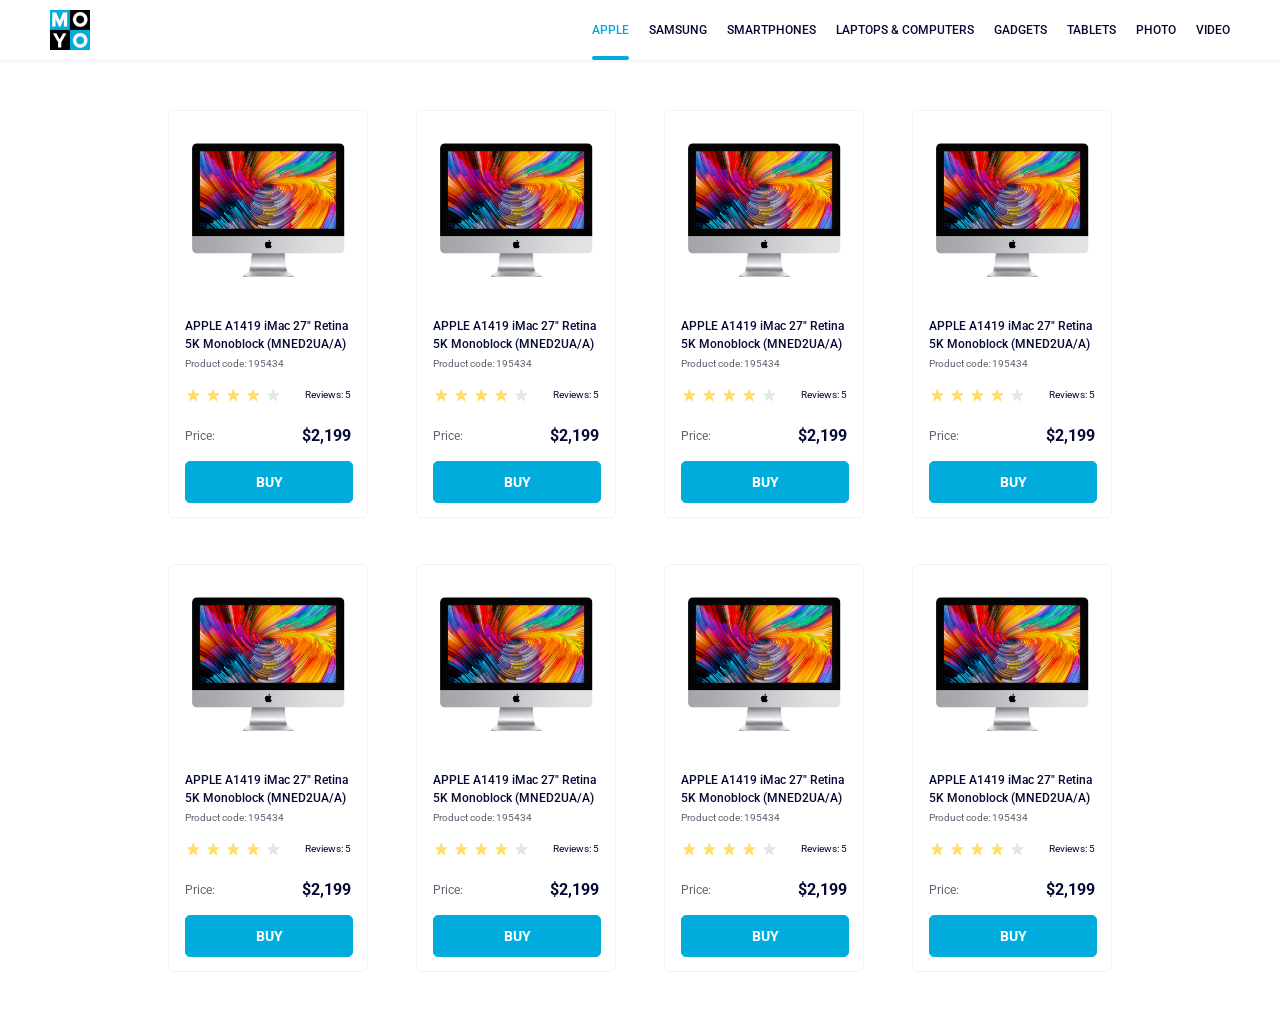
<file: index.html>
<!doctype html><html lang="en"><head><meta charset="utf-8"><meta name="viewport" content="width=device-width, initial-scale=1.0"><title>Catalog</title><link rel="preconnect" href="https://fonts.gstatic.com"><link href="https://fonts.googleapis.com/css2?family=Roboto:wght@400;500;700&display=swap" rel="stylesheet"><link rel="stylesheet" href="index.3da665b5.css"></head><body> <header class="header"> <div class="header__container"> <a href="index.html" class="logo"> <img src="logo.eddae0ff.png" alt="logo" class="logo__img"> </a> <nav class="nav"> <ul class="nav__list"> <li class="nav__items"> <a class="is-active nav__link nav__link--colors" href="/apple"> Apple </a> </li> <li class="nav__items"> <a class="nav__link" href="/samsung"> Samsung </a> </li> <li class="nav__items"> <a class="nav__link" href="/smartphones"> Smartphones </a> </li> <li class="nav__items"> <a class="nav__link" data-qa="nav-hover" href="/laptops & Computers"> Laptops & Computers </a> </li> <li class="nav__items"> <a class="nav__link" href="/gadgets"> Gadgets </a> </li> <li class="nav__items"> <a class="nav__link" href="/tablets"> Tablets </a> </li> <li class="nav__items"> <a class="nav__link" href="/photo"> Photo </a> </li> <li class="nav__items"> <a class="nav__link" href="/video"> Video </a> </li> </ul> </nav> </div> </header> <main class="main"> <div class="card" data-qa="card"> <img src="imac.202c52ff.jpeg" class="card__img" alt="images Product"> <div class="card__content"> <h3 class="card__title"> APPLE A1419 iMac 27" Retina 5K Monoblock (MNED2UA/A) </h3> <p class="card__code">Product code: 195434</p> <div class="stars stars--4"> <div class="stars__container"> <span class="stars__star"></span> <span class="stars__star"></span> <span class="stars__star"></span> <span class="stars__star"></span> <span class="stars__star"></span> </div> <p class="stars__text">Reviews: 5</p> </div> <div class="card__price"> <span class="card__price-text">Price:</span> <span class="card__price-value">$2,199</span> </div> <a href="#" class="card__button" data-qa="card-hover"> Buy </a> </div> </div> <div class="card"> <img src="imac.202c52ff.jpeg" class="card__img" alt="images Product"> <div class="card__content"> <h3 class="card__title"> APPLE A1419 iMac 27" Retina 5K Monoblock (MNED2UA/A) </h3> <p class="card__code">Product code: 195434</p> <div class="stars stars--4"> <div class="stars__container"> <span class="stars__star"></span> <span class="stars__star"></span> <span class="stars__star"></span> <span class="stars__star"></span> <span class="stars__star"></span> </div> <p class="stars__text">Reviews: 5</p> </div> <div class="card__price"> <span class="card__price-text">Price:</span> <span class="card__price-value">$2,199</span> </div> <a href="#" class="card__button"> Buy </a> </div> </div> <div class="card"> <img src="imac.202c52ff.jpeg" class="card__img" alt="images Product"> <div class="card__content"> <h3 class="card__title"> APPLE A1419 iMac 27" Retina 5K Monoblock (MNED2UA/A) </h3> <p class="card__code">Product code: 195434</p> <div class="stars stars--4"> <div class="stars__container"> <span class="stars__star"></span> <span class="stars__star"></span> <span class="stars__star"></span> <span class="stars__star"></span> <span class="stars__star"></span> </div> <p class="stars__text">Reviews: 5</p> </div> <div class="card__price"> <span class="card__price-text">Price:</span> <span class="card__price-value">$2,199</span> </div> <a href="#" class="card__button"> Buy </a> </div> </div> <div class="card"> <img src="imac.202c52ff.jpeg" class="card__img" alt="images Product"> <div class="card__content"> <h3 class="card__title"> APPLE A1419 iMac 27" Retina 5K Monoblock (MNED2UA/A) </h3> <p class="card__code">Product code: 195434</p> <div class="stars stars--4"> <div class="stars__container"> <span class="stars__star"></span> <span class="stars__star"></span> <span class="stars__star"></span> <span class="stars__star"></span> <span class="stars__star"></span> </div> <p class="stars__text">Reviews: 5</p> </div> <div class="card__price"> <span class="card__price-text">Price:</span> <span class="card__price-value">$2,199</span> </div> <a href="#" class="card__button"> Buy </a> </div> </div> <div class="card"> <img src="imac.202c52ff.jpeg" class="card__img" alt="images Product"> <div class="card__content"> <h3 class="card__title"> APPLE A1419 iMac 27" Retina 5K Monoblock (MNED2UA/A) </h3> <p class="card__code">Product code: 195434</p> <div class="stars stars--4"> <div class="stars__container"> <span class="stars__star"></span> <span class="stars__star"></span> <span class="stars__star"></span> <span class="stars__star"></span> <span class="stars__star"></span> </div> <p class="stars__text">Reviews: 5</p> </div> <div class="card__price"> <span class="card__price-text">Price:</span> <span class="card__price-value">$2,199</span> </div> <a href="#" class="card__button"> Buy </a> </div> </div> <div class="card"> <img src="imac.202c52ff.jpeg" class="card__img" alt="images Product"> <div class="card__content"> <h3 class="card__title"> APPLE A1419 iMac 27" Retina 5K Monoblock (MNED2UA/A) </h3> <p class="card__code">Product code: 195434</p> <div class="stars stars--4"> <div class="stars__container"> <span class="stars__star"></span> <span class="stars__star"></span> <span class="stars__star"></span> <span class="stars__star"></span> <span class="stars__star"></span> </div> <p class="stars__text">Reviews: 5</p> </div> <div class="card__price"> <span class="card__price-text">Price:</span> <span class="card__price-value">$2,199</span> </div> <a href="#" class="card__button"> Buy </a> </div> </div> <div class="card"> <img src="imac.202c52ff.jpeg" class="card__img" alt="images Product"> <div class="card__content"> <h3 class="card__title"> APPLE A1419 iMac 27" Retina 5K Monoblock (MNED2UA/A) </h3> <p class="card__code">Product code: 195434</p> <div class="stars stars--4"> <div class="stars__container"> <span class="stars__star"></span> <span class="stars__star"></span> <span class="stars__star"></span> <span class="stars__star"></span> <span class="stars__star"></span> </div> <p class="stars__text">Reviews: 5</p> </div> <div class="card__price"> <span class="card__price-text">Price:</span> <span class="card__price-value">$2,199</span> </div> <a href="#" class="card__button"> Buy </a> </div> </div> <div class="card"> <img src="imac.202c52ff.jpeg" class="card__img" alt="images Product"> <div class="card__content"> <h3 class="card__title"> APPLE A1419 iMac 27" Retina 5K Monoblock (MNED2UA/A) </h3> <p class="card__code">Product code: 195434</p> <div class="stars stars--4"> <div class="stars__container"> <span class="stars__star"></span> <span class="stars__star"></span> <span class="stars__star"></span> <span class="stars__star"></span> <span class="stars__star"></span> </div> <p class="stars__text">Reviews: 5</p> </div> <div class="card__price"> <span class="card__price-text">Price:</span> <span class="card__price-value">$2,199</span> </div> <a href="#" class="card__button"> Buy </a> </div> </div> </main> </body></html>
</file>
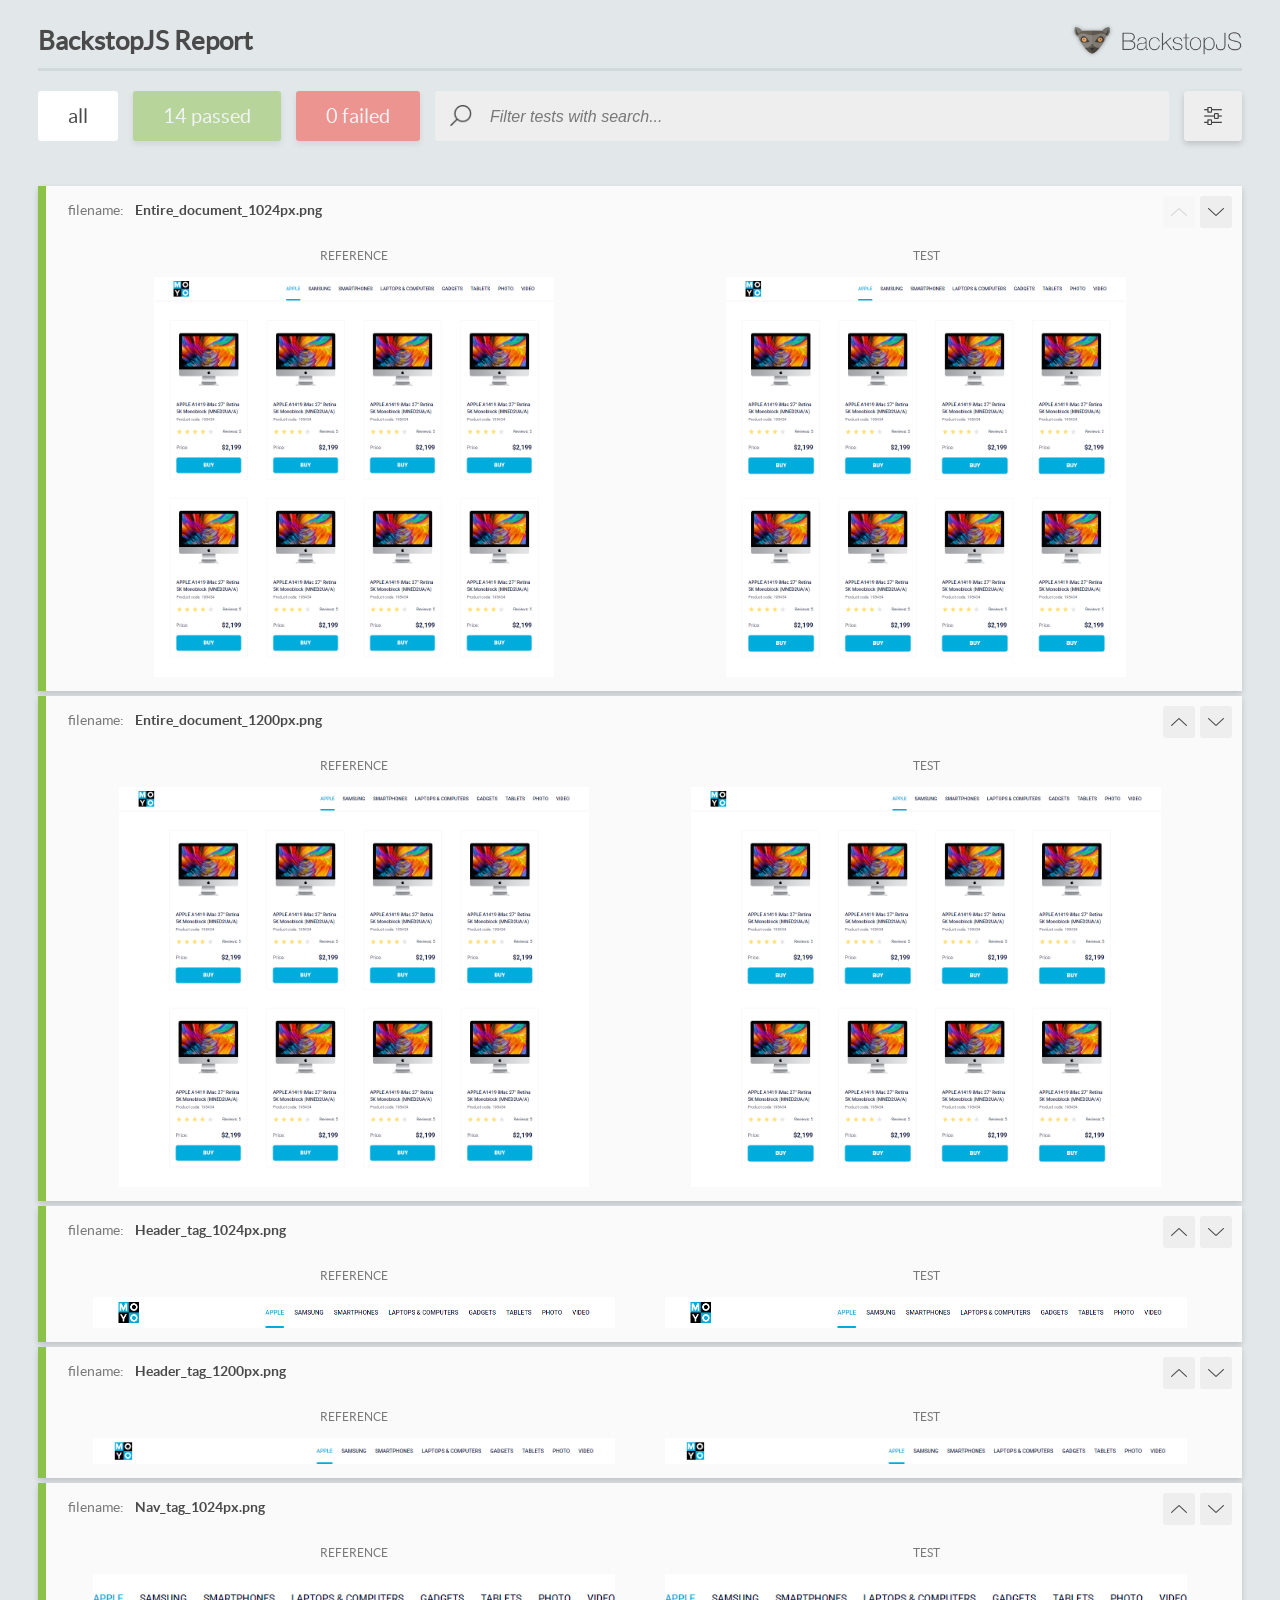
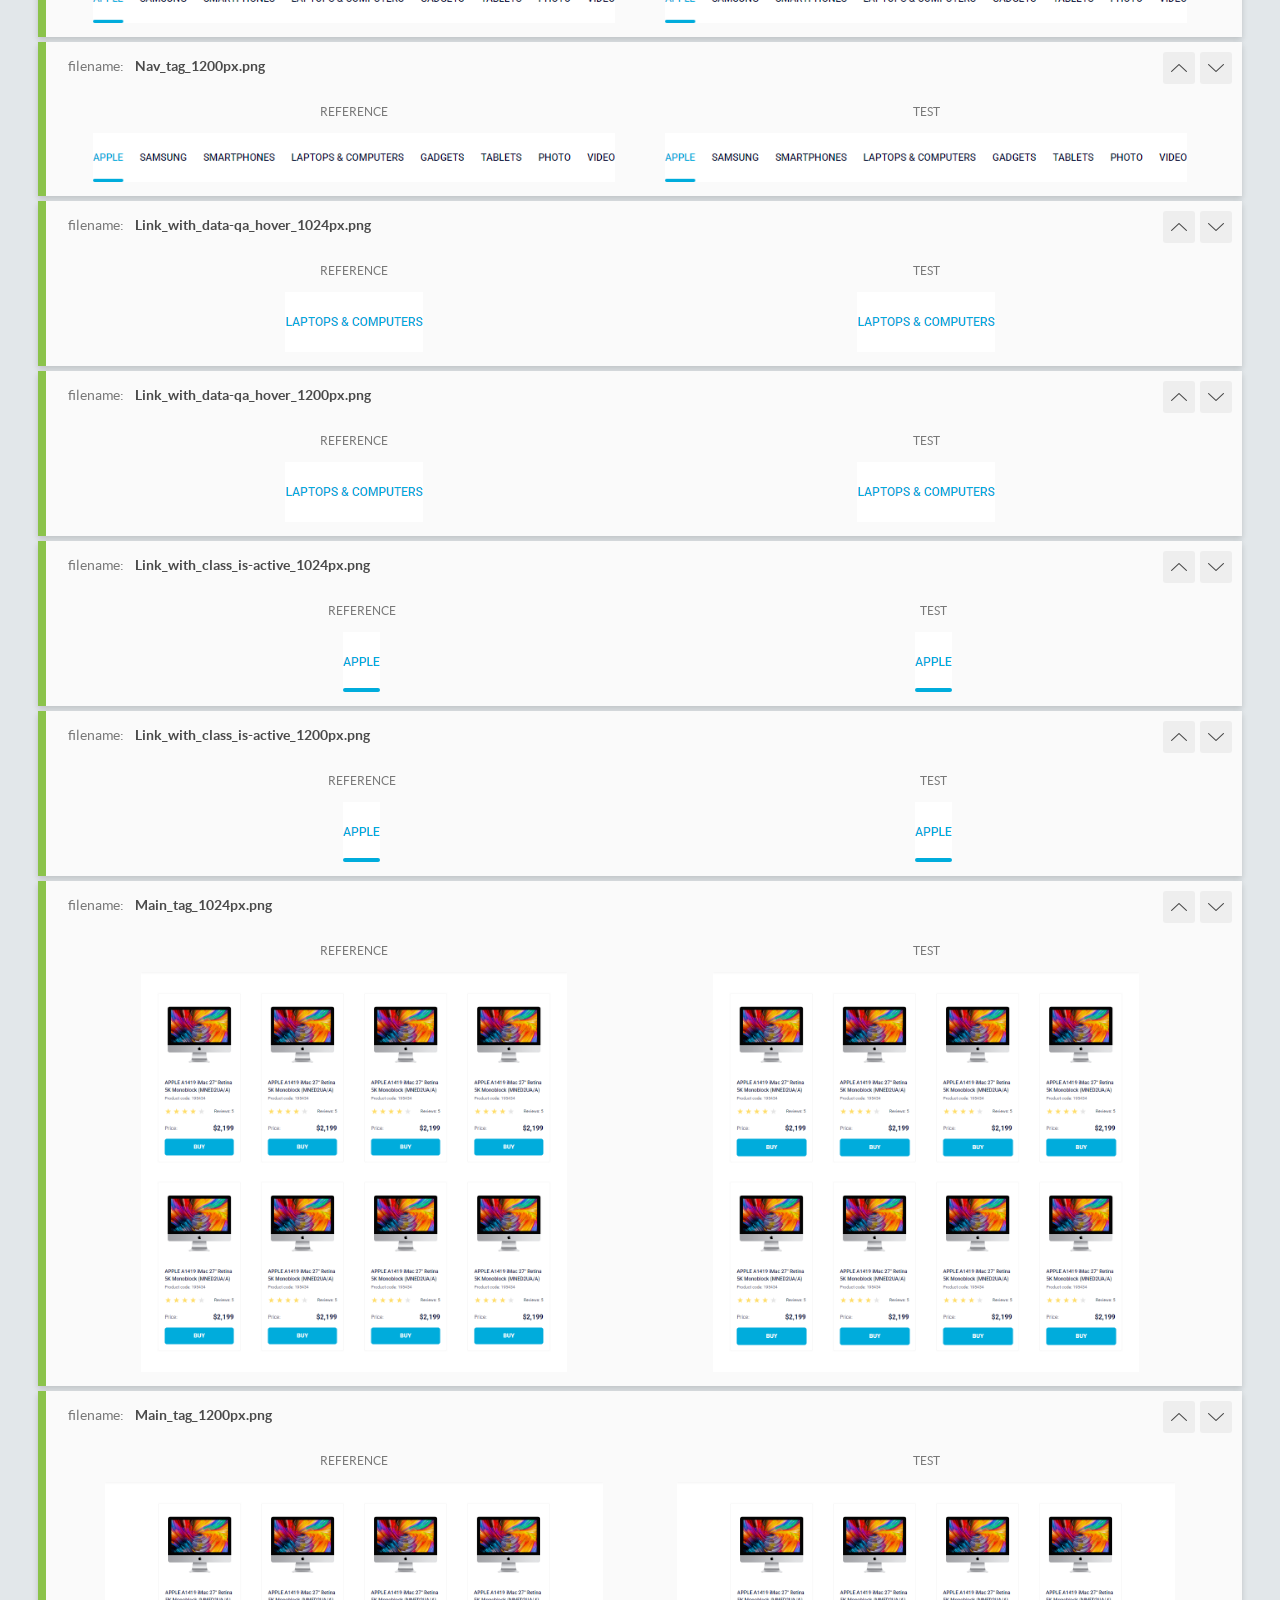
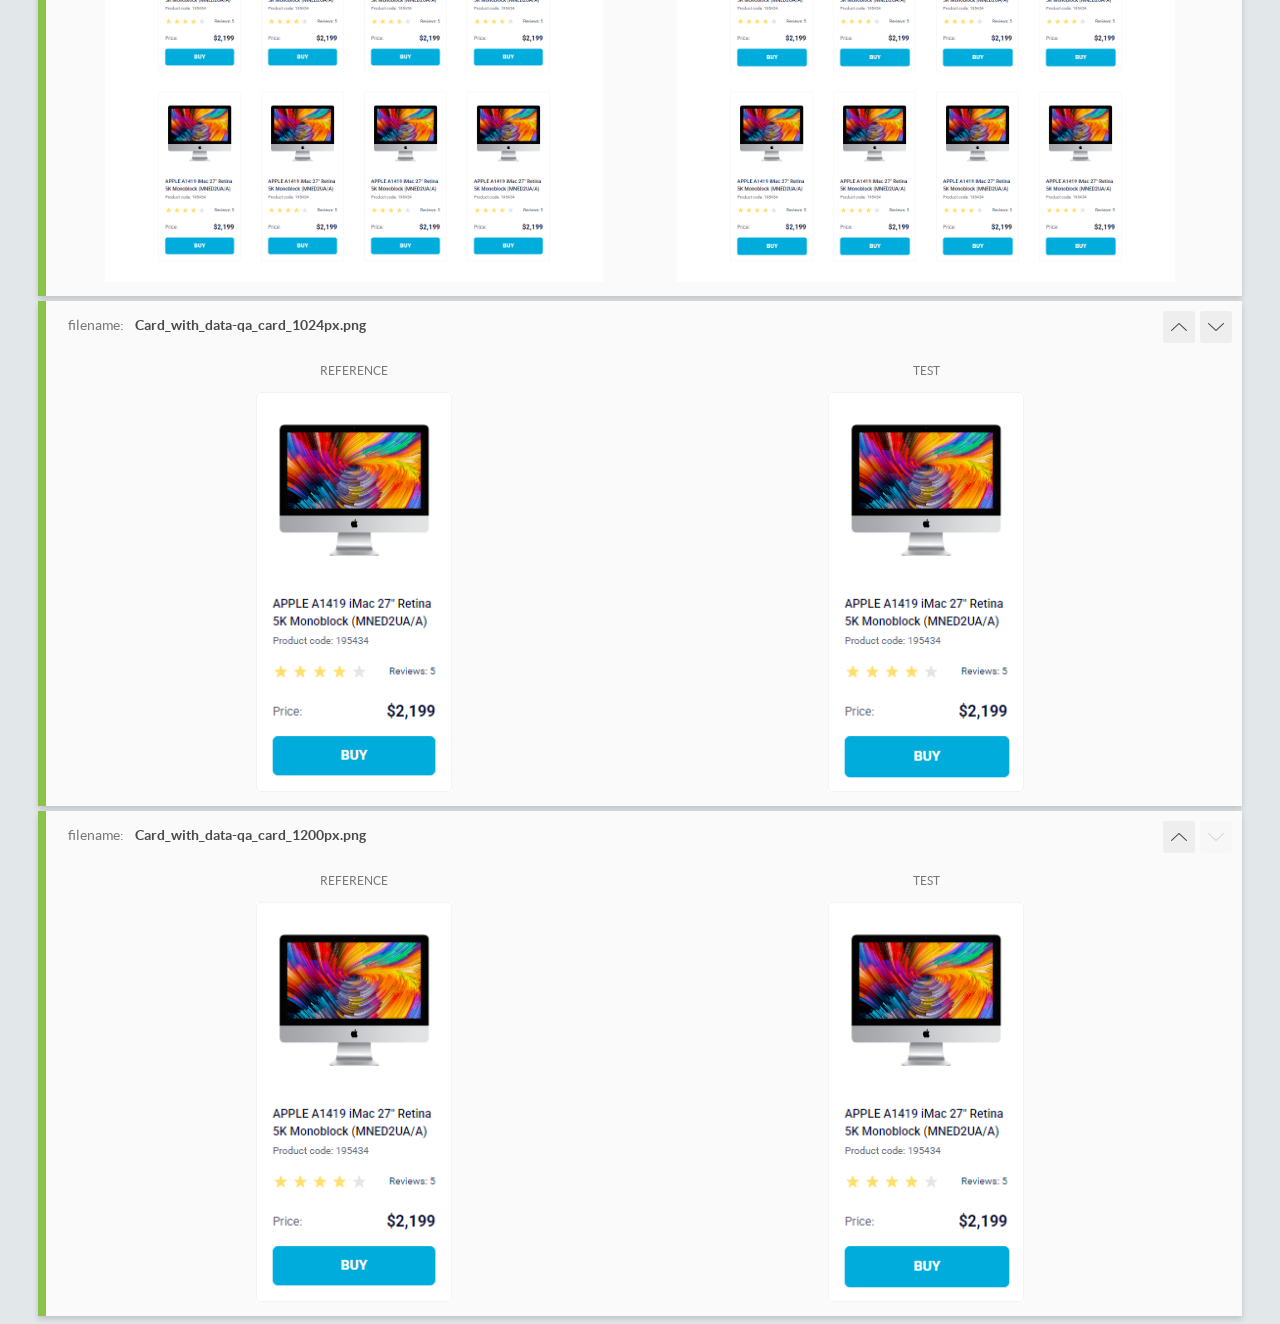
<file: report/html_report/index.html>
<!DOCTYPE html>
<html>
  <head>
    <meta charset="utf-8">
    <!-- Disable Cache -->
    <meta http-equiv="Cache-Control" content="no-cache, no-store, must-revalidate">
    <meta http-equiv="Pragma" content="no-cache">
    <meta http-equiv="Expires" content="0">

    <title>BackstopJS Report</title>

    <style>
      @font-face {
          font-family: 'latoregular';
          src: url('./assets/fonts/lato-regular-webfont.woff2') format('woff2'),
              url('./assets/fonts/lato-regular-webfont.woff') format('woff');
          font-weight: 400;
          font-style: normal;
      }
      @font-face {
          font-family: 'latobold';
          src: url('./assets/fonts/lato-bold-webfont.woff2') format('woff2'),
              url('./assets/fonts/lato-bold-webfont.woff') format('woff');
          font-weight: 700;
          font-style: normal;
      }

      .ReactModal__Body--open {
          overflow: hidden;
      }
      .ReactModal__Body--open .header {
        display: none;
      }

    </style>
  </head>
  <body style="background-color: #E2E7EA">
    <div id="root">

    </div>
    <script>
      function report (report) { // eslint-disable-line no-unused-vars
        window.tests = report;
      }
    </script>
    <script src="config.js"></script>
    <script src="index_bundle.js"></script>
  </body>
</html>
</file>
<file: index.3da665b5.css>
main{font-optical-sizing:auto;margin:0;font-family:Roboto,sans-serif;font-style:normal;font-weight:400}.main{grid-template-columns:repeat(1,200px);justify-content:center;gap:46px 48px;padding:50px 40px;display:grid}@media (width>=488px){.main{grid-template-columns:repeat(2,200px)}}@media (width>=768px){.main{grid-template-columns:repeat(3,200px)}}@media (width>=1024px){.main{grid-template-columns:repeat(4,200px)}}.card{box-sizing:border-box;border:1px solid #f3f3f3;border-radius:5px;width:200px;height:408px;transition:transform .3s}.card__img{width:160px;height:134px;margin:0 auto;padding-top:32px;display:block}.card__content{flex-direction:column;margin:40px 16px 16px;display:flex}.card__title{color:#060b35;margin:0;font-size:12px;font-weight:500;line-height:18px;transition:color .3s}.card:hover{transform:scale(1.2)}.card:hover .card__title{color:#34568b}.card__code{color:#616070;margin:4px 0 0;font-size:10px;font-weight:400;line-height:14px}.card__price{justify-content:space-between;margin:24px 0 16px;display:flex}.card__price-text{color:#616070;font-size:12px;font-weight:400;line-height:18px}.card__price-value{color:#060b35;font-size:16px;font-weight:700;line-height:18px}.card__button{color:#fff;text-transform:uppercase;background-color:#00acdc;border:1px solid #00acdc;border-radius:5px;justify-content:center;align-items:center;width:166px;height:40px;padding:0;font-family:inherit;font-size:14px;font-weight:700;line-height:16px;text-decoration:none;transition:background-color .3s,color .3s;display:flex}.card__button:hover{color:#00acdc;background-color:#fff;border:1px solid #00acdc}.stars{justify-content:space-between;align-items:center;height:16px;margin-top:16px;display:flex}.stars__container{justify-content:space-between;width:96px;display:flex}.stars__star{background-image:url(star.822d561e.svg);background-position:50%;background-repeat:no-repeat;width:16px;height:16px}.stars--1 .stars__star:nth-child(-n+1),.stars--2 .stars__star:nth-child(-n+2),.stars--3 .stars__star:nth-child(-n+3),.stars--4 .stars__star:nth-child(-n+4),.stars--5 .stars__star:nth-child(-n+5){background-image:url(star-active.edda4c43.svg)}.stars__text{color:#060b35;margin:0;font-size:10px;font-weight:400;line-height:14px}html{font-optical-sizing:auto;font-variation-settings:"wdth" 100;font-family:Roboto,sans-serif;font-style:normal;font-weight:500}body{margin:0}.header{width:100%;box-shadow:0 2px 4px #0000000d}.header__container{justify-content:space-between;align-items:center;padding:0 50px;display:flex}.logo__img{width:40px;height:40px;display:block}.nav__link{color:#060b35;text-transform:uppercase;text-align:center;height:60px;font-size:12px;line-height:60px;text-decoration:none;transition:color .3s;display:block}.nav__link--colors{color:#00acdc}.nav__list{margin:0;padding:0;list-style:none;display:flex}.nav__link[data-qa=nav-hover]:hover{color:#00acdc}.nav__link.is-active{color:#00acdc;position:relative}.nav__link.is-active:after{content:"";background-color:#00acdc;border-radius:8px;width:100%;height:4px;position:absolute;bottom:0;left:0}.nav__items:not(:first-child) .nav__link{margin-left:20px}
/*# sourceMappingURL=index.3da665b5.css.map */
</file>
